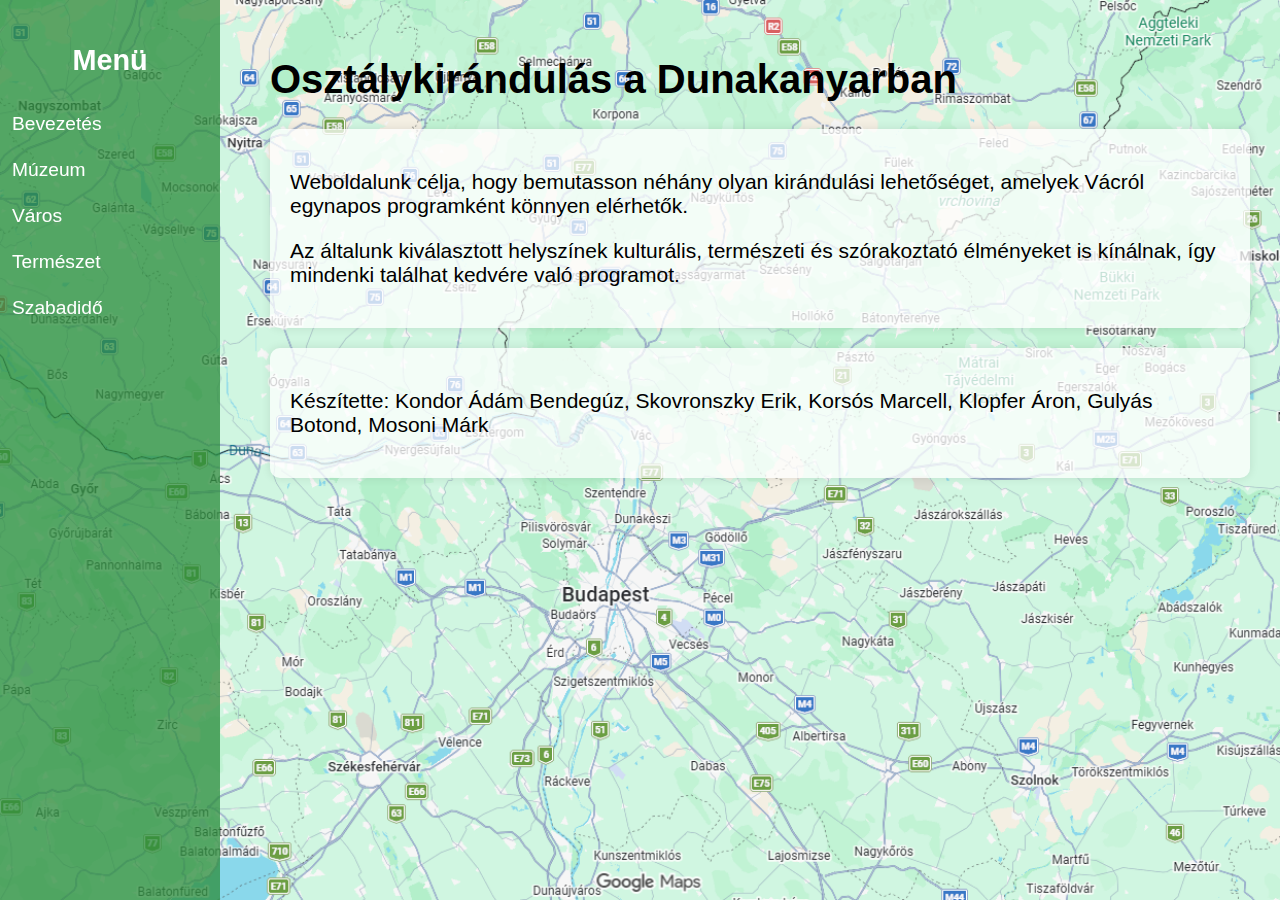
<file: index.html>
<!DOCTYPE html>
<html lang="hu">
<head>
    <meta charset="UTF-8">
    <title>Osztálykirándulás - Főoldal</title>
    <link rel="stylesheet" href="style.css">
</head>
<body class="bevezetes">

<div class="sidebar">
    <h2>Menü</h2>
    <a href="index.html">Bevezetés</a>
    <a href="muzeum.html">Múzeum</a>
    <a href="varos.html">Város</a>
    <a href="termeszet.html">Természet</a>
    <a href="szabadido.html">Szabadidő</a>
</div>

<div class="content">
    <h1>Osztálykirándulás a Dunakanyarban</h1>

    <div class="section">
        <p>Weboldalunk célja, hogy bemutasson néhány olyan kirándulási lehetőséget,
        amelyek Vácról egynapos programként könnyen elérhetők.</p>

        <p>Az általunk kiválasztott helyszínek kulturális, természeti és
        szórakoztató élményeket is kínálnak, így mindenki találhat kedvére
        való programot.</p>
    </div>

    <div class="section">
        <p>Készítette: Kondor Ádám Bendegúz, Skovronszky Erik, Korsós Marcell, Klopfer Áron, Gulyás Botond, Mosoni Márk</p>
    </div>
</div>
</body>
</html>
</file>
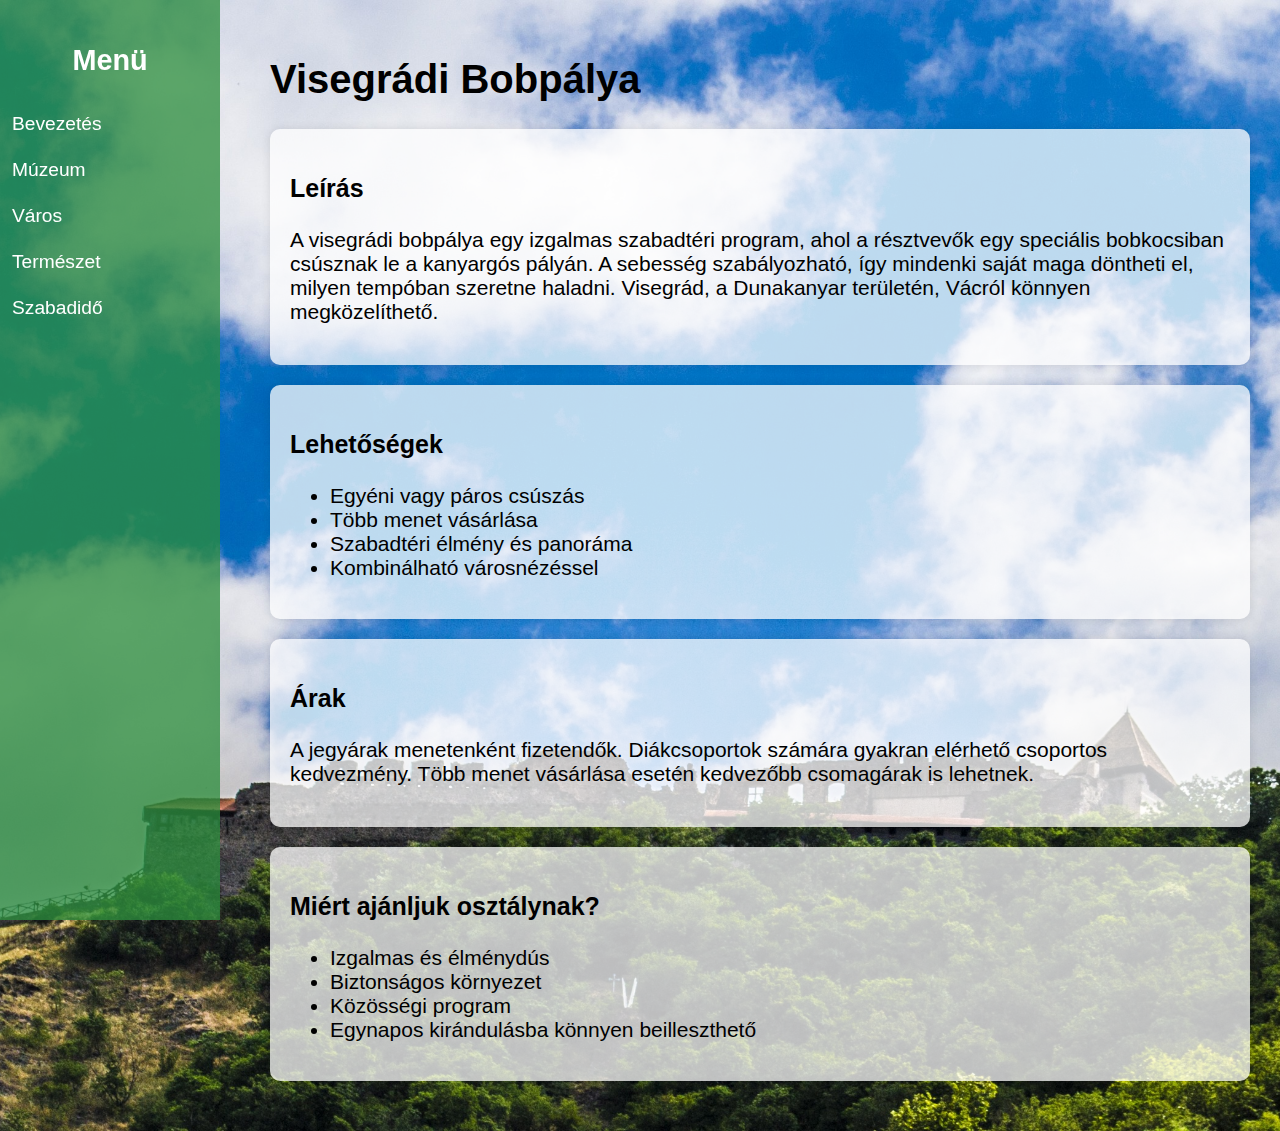
<file: szabadido.html>
<!DOCTYPE html>
<html lang="hu">
<head>
    <meta charset="UTF-8">
    <title>Szabadidő</title>
    <link rel="stylesheet" href="style.css">
</head>
<body class="szabadido">
<div class="sidebar">
    <h2>Menü</h2>
    <a href="index.html">Bevezetés</a>
    <a href="muzeum.html">Múzeum</a>
    <a href="varos.html">Város</a>
    <a href="termeszet.html">Természet</a>
    <a href="szabadido.html">Szabadidő</a>
</div>

<div class="content">
    <h1>Visegrádi Bobpálya</h1>

    <div class="section">
        <h3>Leírás</h3>
        <p>A visegrádi bobpálya egy izgalmas szabadtéri program, ahol a résztvevők egy speciális bobkocsiban csúsznak le a kanyargós pályán. A sebesség szabályozható, így mindenki saját maga döntheti el, milyen tempóban szeretne haladni. Visegrád, a Dunakanyar területén, Vácról könnyen megközelíthető.</p>
    </div>

    <div class="section">
        <h3>Lehetőségek</h3>
        <ul>
            <li>Egyéni vagy páros csúszás</li>
            <li>Több menet vásárlása</li>
            <li>Szabadtéri élmény és panoráma</li>
            <li>Kombinálható városnézéssel</li>
        </ul>
    </div>

    <div class="section">
        <h3>Árak</h3>
            <p>A jegyárak menetenként fizetendők. Diákcsoportok számára gyakran elérhető csoportos kedvezmény. Több menet vásárlása esetén kedvezőbb csomagárak is lehetnek.</p>
    </div>

    <div class="section">
        <h3>Miért ajánljuk osztálynak?</h3>
        <ul>
            <li>Izgalmas és élménydús</li>
            <li>Biztonságos környezet</li>
            <li>Közösségi program</li>
            <li>Egynapos kirándulásba könnyen beilleszthető</li>
        </ul>
    </div>
</div>
</body>
</html>
</file>
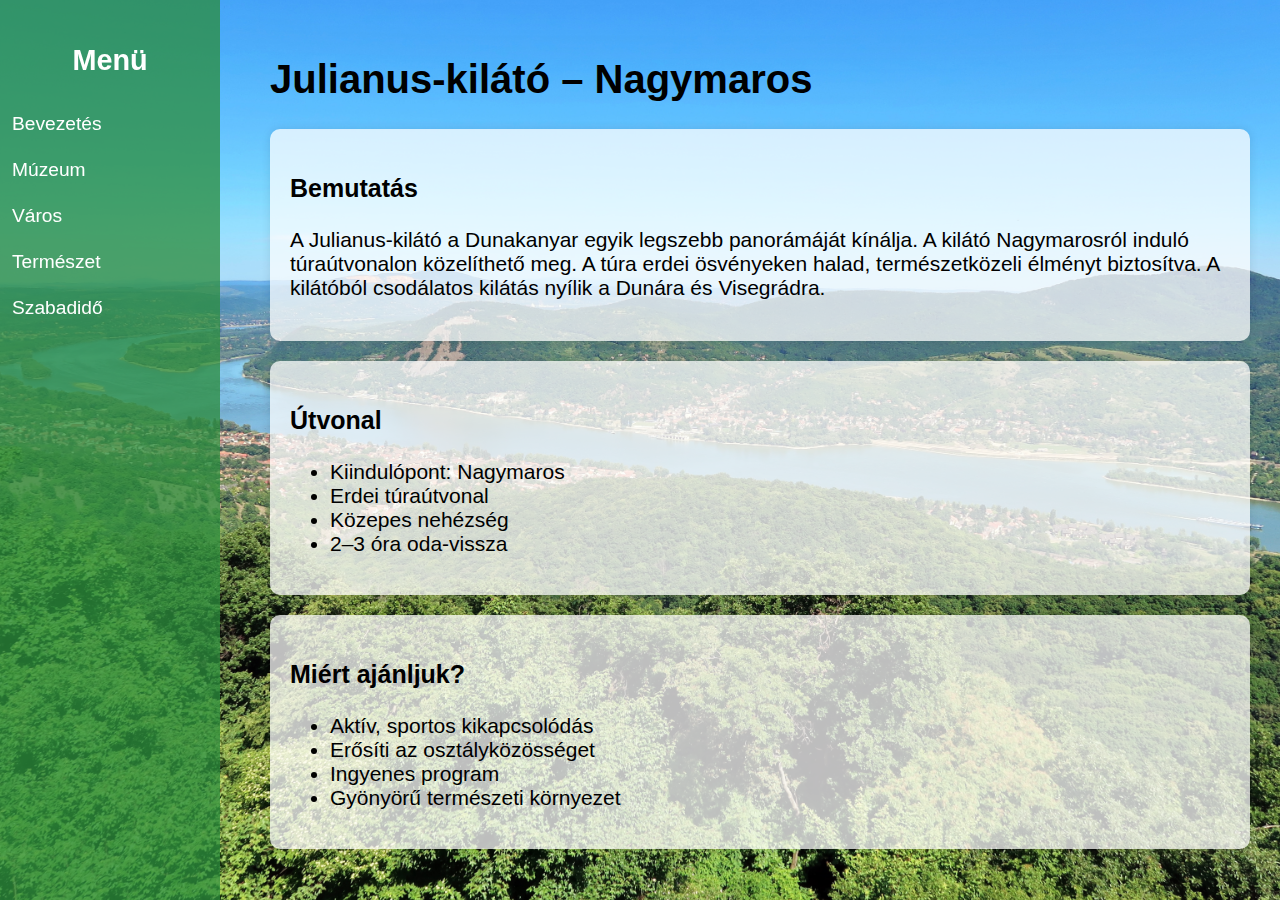
<file: termeszet.html>
<!DOCTYPE html>
<html lang="hu">
<head>
    <meta charset="UTF-8">
    <title>Természet</title>
    <link rel="stylesheet" href="style.css">
</head>
<body class="termeszet">
<div class="sidebar">
    <h2>Menü</h2>
    <a href="index.html">Bevezetés</a>
    <a href="muzeum.html">Múzeum</a>
    <a href="varos.html">Város</a>
    <a href="termeszet.html">Természet</a>
    <a href="szabadido.html">Szabadidő</a>
</div>

<div class="content">
    <h1>Julianus-kilátó – Nagymaros</h1>

    <div class="section">
        <h3>Bemutatás</h3>
        <p>A Julianus-kilátó a Dunakanyar egyik legszebb panorámáját kínálja. A kilátó Nagymarosról induló túraútvonalon közelíthető meg. A túra erdei ösvényeken halad, természetközeli élményt biztosítva. A kilátóból csodálatos kilátás nyílik a Dunára és Visegrádra.</p>
    </div>

    <div class="section">
        <h3>Útvonal</h3>
        <ul>
            <li>Kiindulópont: Nagymaros</li>
            <li>Erdei túraútvonal</li>
            <li>Közepes nehézség</li>
            <li>2–3 óra oda-vissza</li>
        </ul>
    </div>

    <div class="section">
        <h3>Miért ajánljuk?</h3>
        <ul>
            <li>Aktív, sportos kikapcsolódás</li>
            <li>Erősíti az osztályközösséget</li>
            <li>Ingyenes program</li>
            <li>Gyönyörű természeti környezet</li>
        </ul>
    </div>
</div>
</body>
</html>
</file>
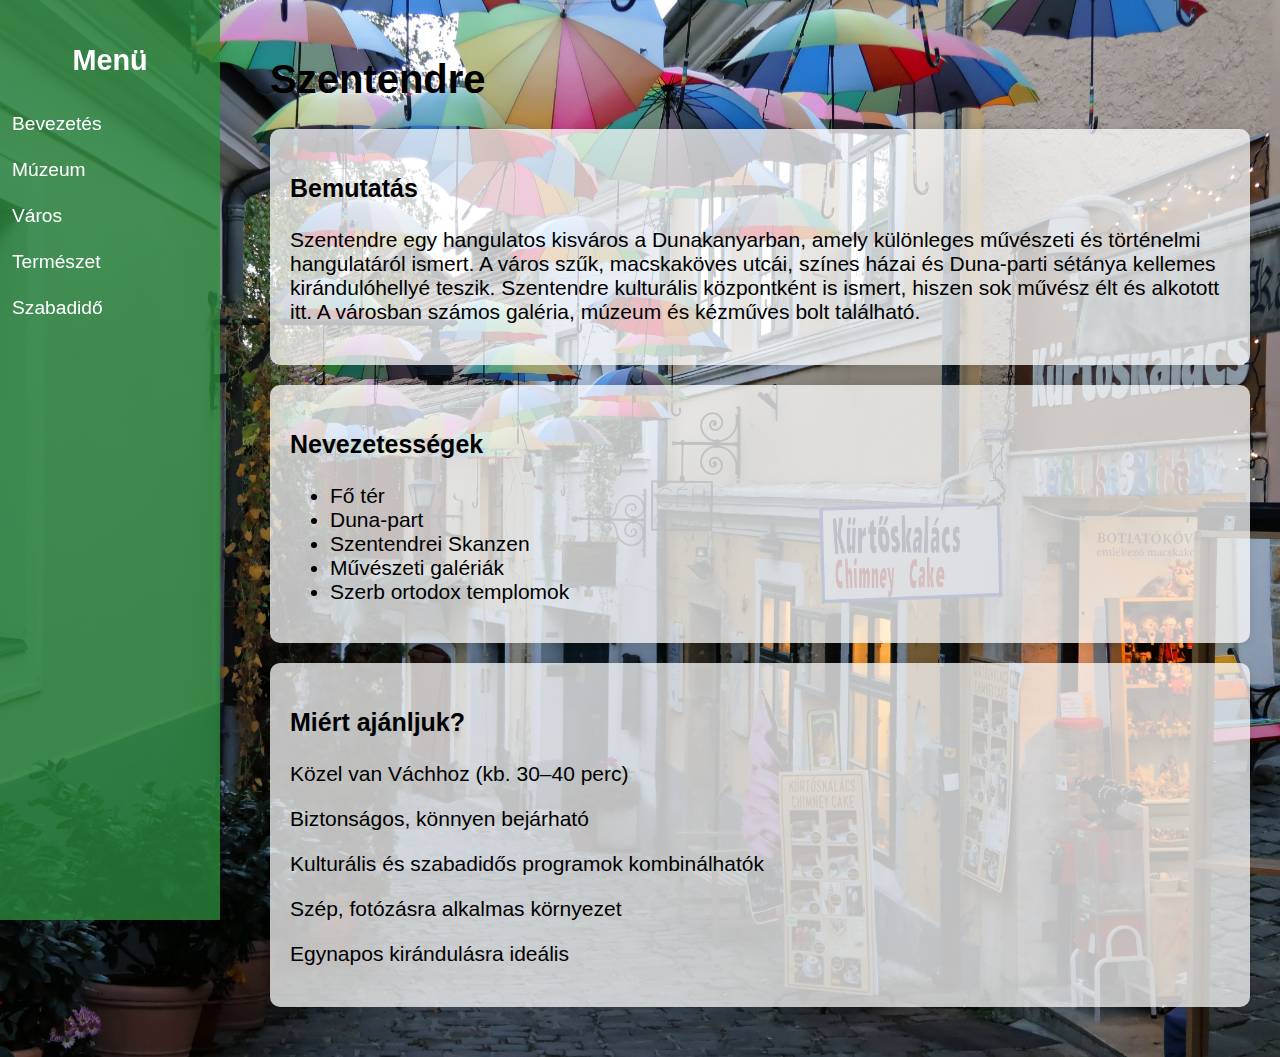
<file: varos.html>
<!DOCTYPE html>
<html lang="hu">
<head>
    <meta charset="UTF-8">
    <title>Város</title>
    <link rel="stylesheet" href="style.css">
</head>
<body class="varos">

<div class="sidebar">
    <h2>Menü</h2>
    <a href="index.html">Bevezetés</a>
    <a href="muzeum.html">Múzeum</a>
    <a href="varos.html">Város</a>
    <a href="termeszet.html">Természet</a>
    <a href="szabadido.html">Szabadidő</a>
</div>

<div class="content">
    <h1>Szentendre</h1>

    <div class="section">
        <h3>Bemutatás</h3>
        <p>Szentendre egy hangulatos kisváros a Dunakanyarban, amely különleges művészeti és történelmi hangulatáról ismert. A város szűk, macskaköves utcái, színes házai és Duna-parti sétánya kellemes kirándulóhellyé teszik. Szentendre kulturális központként is ismert, hiszen sok művész élt és alkotott itt. A városban számos galéria, múzeum és kézműves bolt található.</p>
    </div>

    <div class="section">
        <h3>Nevezetességek</h3>
        <ul>
            <li>Fő tér</li>
            <li>Duna-part</li>
            <li>Szentendrei Skanzen</li>
            <li>Művészeti galériák</li>
            <li>Szerb ortodox templomok</li>
        </ul>
    </div>

    <div class="section">
        <h3>Miért ajánljuk?</h3>
        <p>Közel van Váchhoz (kb. 30–40 perc)</p>
        <p>Biztonságos, könnyen bejárható</p>
        <p>Kulturális és szabadidős programok kombinálhatók</p>
        <p>Szép, fotózásra alkalmas környezet</p>
        <p>Egynapos kirándulásra ideális</p>
    </div>
</div>

</body>
</html>
</file>
<file: style.css>
body {
    margin: 0;
    font-family: Arial, sans-serif;
    display: flex;
    background-color: #f4f6f8;
    background-size: cover;
    background-position: center;
    background-repeat: no-repeat;
    font-size: larger;
}

body.bevezetes {
    background-image: url('terkep.png');
    height: 100%;
    margin: 0;
    padding: 0;
    min-height: 100vh;
}

body.muzeum {
    background-image: url('muzeum.jpg');
}

body.varos {
    background-image: url('csillagvirag-to-szentendre-6879388.jpg');
}

body.termeszet {
    background-image: url('hegyes-teto-panorama-a-julianus-kilatobol-2.jpg');
}

body.szabadido {
    background-image: url('lmaresz-visegrad-163190.jpg');
}

.sidebar {
    width: 220px;
    background-color: #2c8d3cc2;
    padding-top: 20px;
    height: 100vh;
    position: fixed;
}

.sidebar h2 {
    color: white;
    text-align: center;
}

.sidebar a {
    display: block;
    color: white;
    padding: 12px;
    text-decoration: none;
    transition: 0.3s;
}

.sidebar a:hover {
    background-color: #34495e;
}

.content {
    margin-left: 240px;
    padding: 30px;
}

h1 {
    color: #000000;
    font-size: 40px;
}

.section {
    background: rgba(255, 255, 255, 0.74);
    padding: 20px;
    margin-bottom: 20px;
    border-radius: 10px;
    box-shadow: 0px 0px 10px rgba(0,0,0,0.1);
}

p {
    font-size: 21px;
}

h3 {
    font-size: 25px;
}

li {
    font-size: 21px;
}
</file>
